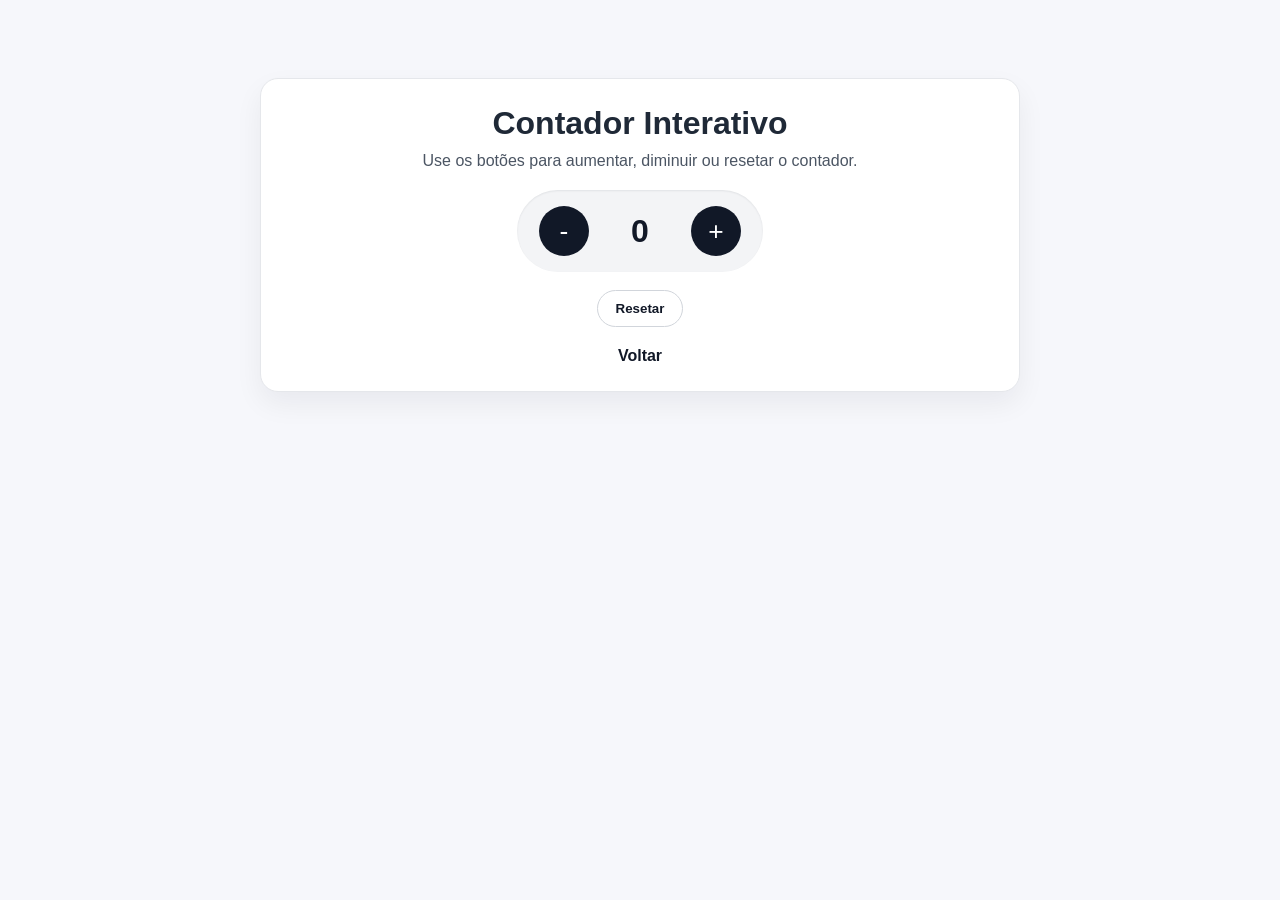
<file: contador.html>
<!DOCTYPE html>
<html lang="pt-br">
<head>
    <meta charset="UTF-8">
    <meta name="viewport" content="width=device-width, initial-scale=1.0">
    <title>Contador Interativo -</title>
    <link rel="stylesheet" href="style.css">
    <style>
        .counter-section {
            background: #ffffff;
            border: 1px solid #e5e7eb;
            border-radius: 18px;
            padding: 26px 24px;
            margin: 50px auto;
            max-width: 760px;
            text-align: center;
            box-shadow: 0 12px 28px rgba(15, 23, 42, 0.06);
        }

        .counter-section h1 {
            margin: 0 0 10px;
            font-size: 2rem;
        }

        .counter-section p {
            margin: 0 0 20px;
            color: #4b5563;
        }

        .counter-card {
            display: inline-flex;
            align-items: center;
            gap: 16px;
            background: #f3f4f6;
            padding: 16px 22px;
            border-radius: 999px;
            box-shadow: inset 0 1px 2px rgba(15, 23, 42, 0.08);
        }

        .counter-card button {
            width: 50px;
            height: 50px;
            border: none;
            border-radius: 50%;
            background: #111827;
            color: white;
            font-size: 1.65rem;
            cursor: pointer;
            transition: transform 0.2s ease, background-color 0.2s ease;
        }

        .counter-card button:hover {
            background: #374151;
            transform: scale(1.05);
        }

        #counter-value {
            min-width: 70px;
            display: inline-flex;
            align-items: center;
            justify-content: center;
            font-size: 2rem;
            font-weight: 700;
            color: #111827;
        }

        .counter-actions {
            margin-top: 18px;
        }

        .counter-actions button {
            border: 1px solid #d1d5db;
            background: #ffffff;
            color: #111827;
            padding: 10px 18px;
            border-radius: 999px;
            cursor: pointer;
            font-weight: 700;
            transition: background-color 0.2s ease, border-color 0.2s ease;
        }

        .counter-actions button:hover {
            background: #f9fafb;
            border-color: #9ca3af;
        }

        .back-link {
            display: inline-block;
            margin-top: 20px;
            text-decoration: none;
            color: #111827;
            font-weight: 700;
        }

        .back-link:hover {
            text-decoration: underline;
        }
    </style>
</head>
<body>
    <main>
        <section class="counter-section" aria-label="Contador interativo">
            <h1>Contador Interativo</h1>
            <p>Use os botões para aumentar, diminuir ou resetar o contador.</p>
            <div class="counter-card">
                <button id="decrement" type="button" aria-label="Diminuir">-</button>
                <span id="counter-value">0</span>
                <button id="increment" type="button" aria-label="Aumentar">+</button>
            </div>
            <div class="counter-actions">
                <button id="reset" type="button">Resetar</button>
            </div>
            <a href="index.html" class="back-link">Voltar</a>
        </section>
    </main>
    <script>
        const counterValue = document.getElementById('counter-value');
        const decrementBtn = document.getElementById('decrement');
        const incrementBtn = document.getElementById('increment');
        const resetBtn = document.getElementById('reset');
        let count = 0;

        function updateDisplay() {
            counterValue.textContent = count;
        }

        incrementBtn.addEventListener('click', () => {
            count += 1;
            updateDisplay();
        });

        decrementBtn.addEventListener('click', () => {
            count -= 1;
            updateDisplay();
        });

        resetBtn.addEventListener('click', () => {
            count = 0;
            updateDisplay();
        });
    </script>
</body>
</html>
</file>
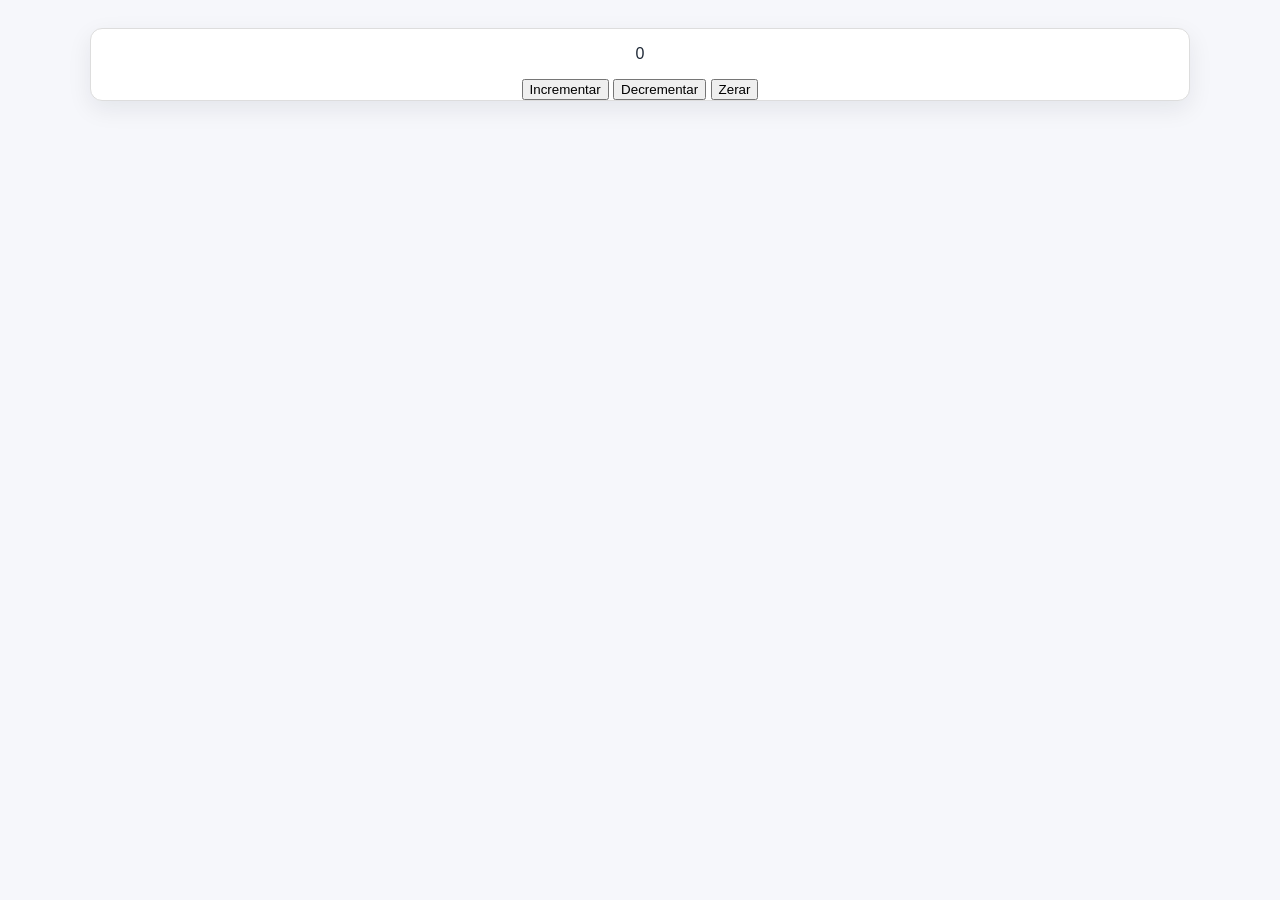
<file: atividadeVinicius/contador.html>
<!DOCTYPE html>
<html lang="pt-br">
<head>
    <meta charset="UTF-8">
    <meta name="viewport" content="width=device-width, initial-scale=1.0">
    <title>Atividade</title>
    <link rel="stylesheet" href="../style.css">
    <script src="script.js" defer></script>
</head>
<body>
       <main>
        <section class="cards" aria-label="Serviços do petshop">
            <article class="card">
                <p id="counterValue">0</p>
                <button type="button" id="incrementButton">Incrementar</button>
                <button type="button" id="decrementButton">Decrementar</button>
                <button type="button" id="resetButton">Zerar</button>
            </article>
        </section>
    </main>
</body>
</html>
</file>
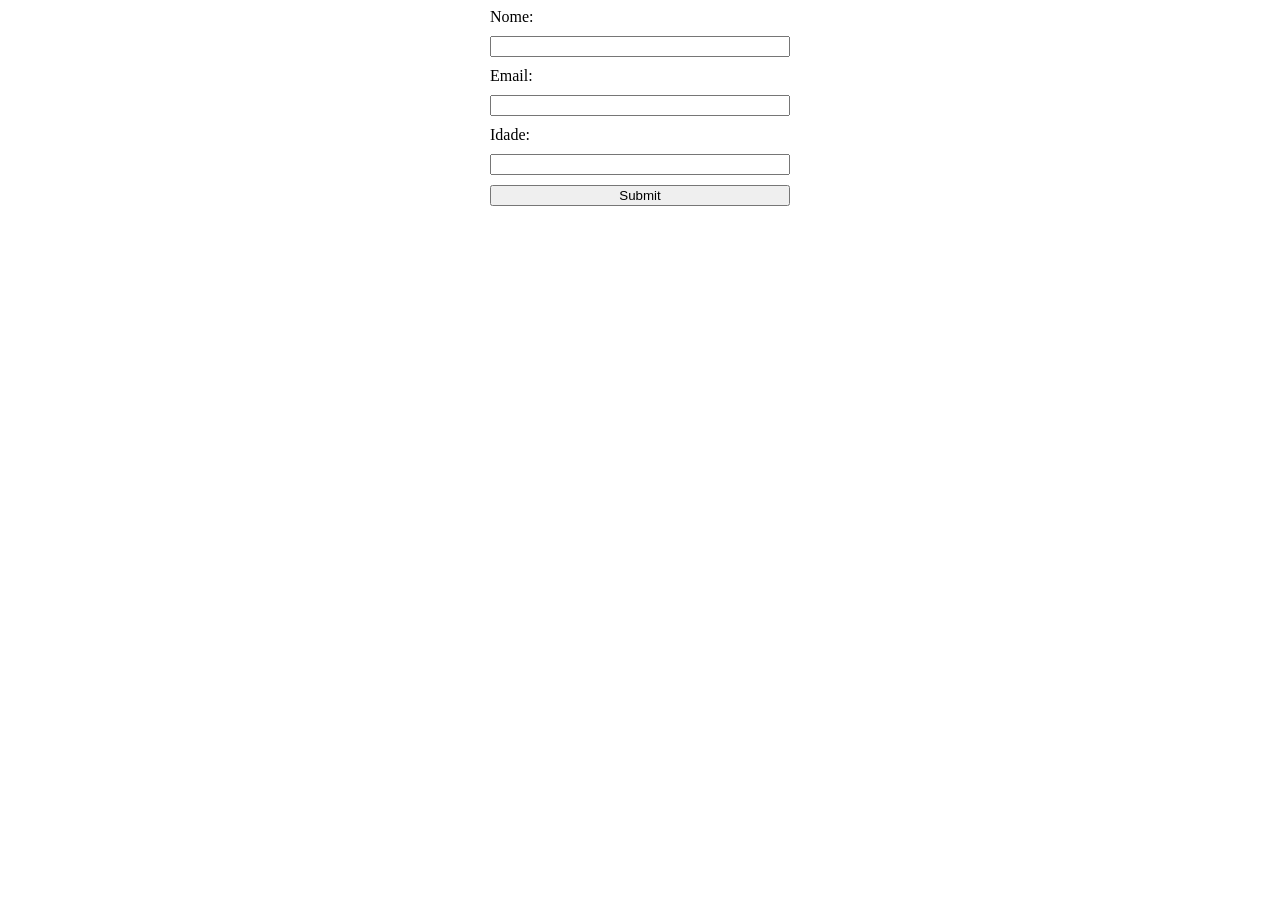
<file: atividadeVinicius/validacao.html>
<!DOCTYPE html>
<html lang="en">
<head>
    <meta charset="UTF-8">
    <meta name="viewport" content="width=device-width, initial-scale=1.0">
    <title>Formulário de validação</title>
    <script src="validacao.js" defer></script>
    <link rel="stylesheet" href="validacao.css">
</head>
<body>
<form class="formulario">
    <label for="nome">Nome:</label>
    <input type="text" id="nome" name="nome" required>
    <label for="email">Email:</label>
    <input type="email" id="email" name="email" required>
    <label for="idade">Idade:</label>
    <input type="number" id="idade" name="idade" required>
    <button type="submit">Submit</button>
</form>
</body>
</html>
</file>
<file: style.css>
* {
    box-sizing: border-box;
}

body {
    margin: 0;
    min-height: 100vh;
    display: flex;
    flex-direction: column;
    font-family: Arial, Helvetica, sans-serif;
    background: #f6f7fb;
    color: #1f2937;
}

.header-content,
main,
footer {
    width: min(1100px, calc(100% - 32px));
    margin: 0 auto;
}

.header-content {
    display: flex;
    align-items: center;
    justify-content: space-between;
    gap: 16px;
    padding: 16px 0;
}

.header-content ul {
    display: flex;
    align-items: center;
    gap: 20px;
    list-style: none;
    margin: 0;
    padding: 0;
}

.header-content img {
    width: 84px;
    height: 84px;
    object-fit: cover;
    display: block;
    border-radius: 50%;
    box-shadow: 0 6px 18px rgba(0, 0, 0, 0.12);
}

.header-content a {
    text-decoration: none;
    color: #111827;
    font-size: 0.98rem;
    font-weight: 700;
}

header {
    background: #ffffff;
    border-bottom: 1px solid #e5e7eb;
}

main {
    flex: 1;
    padding: 28px 0 20px;
}

.counter-section {
    background: #ffffff;
    border: 1px solid #e5e7eb;
    border-radius: 18px;
    padding: 26px 24px;
    margin: 0 auto 28px;
    max-width: 760px;
    text-align: center;
    box-shadow: 0 12px 28px rgba(15, 23, 42, 0.06);
}

.counter-section h2 {
    margin: 0 0 10px;
    font-size: 1.5rem;
}

.counter-section p {
    margin: 0 0 20px;
    color: #4b5563;
}

.counter-card {
    display: inline-flex;
    align-items: center;
    gap: 16px;
    background: #f3f4f6;
    padding: 16px 22px;
    border-radius: 999px;
    box-shadow: inset 0 1px 2px rgba(15, 23, 42, 0.08);
}

.counter-card button {
    width: 50px;
    height: 50px;
    border: none;
    border-radius: 50%;
    background: #111827;
    color: white;
    font-size: 1.65rem;
    cursor: pointer;
    transition: transform 0.2s ease, background-color 0.2s ease;
}

.counter-card button:hover {
    background: #374151;
    transform: scale(1.05);
}

#counter-value {
    min-width: 70px;
    display: inline-flex;
    align-items: center;
    justify-content: center;
    font-size: 2rem;
    font-weight: 700;
    color: #111827;
}

.counter-actions {
    margin-top: 18px;
}

.counter-actions button {
    border: 1px solid #d1d5db;
    background: #ffffff;
    color: #111827;
    padding: 10px 18px;
    border-radius: 999px;
    cursor: pointer;
    font-weight: 700;
    transition: background-color 0.2s ease, border-color 0.2s ease;
}

.counter-actions button:hover {
    background: #f9fafb;
    border-color: #9ca3af;
}

.intro {
    max-width: 720px;
    margin: 0 auto 24px;
    text-align: center;
}

.cards {
    display: grid;
    grid-template-columns: repeat(auto-fit, minmax(200px, 1fr));
    gap: 18px;
}

.card {
    border: 1px solid #ddd;
    border-radius: 12px;
    overflow: hidden;
    background-color: #fff;
    text-align: center;
    box-shadow: 0 8px 24px rgba(15, 23, 42, 0.08);
    transition: transform 0.3s ease, box-shadow 0.3s ease;
}

.card:hover {
    box-shadow: 0 10px 26px rgba(15, 23, 42, 0.12);
    transform: translateY(-2px);
}

.card img {
    width: 100%;
    height: 150px;
    object-fit: cover;
    display: block;
}

.card h2 {
    margin: 0;
    padding: 12px 14px 14px;
    font-size: 1.05rem;
}

.card-destaque {
    border-color: #999;
}

footer {
    background-color: #ffffff;
    margin-top: 12px;
    padding: 18px 0 26px;
    text-align: center;
    border-top: 1px solid #e5e7eb;
}

footer hr {
    border: 0;
    border-top: 1px solid #e5e7eb;
    margin: 0 0 16px;
}

footer p {
    margin: 6px 0;
}
</file>
<file: atividadeVinicius/validacao.css>
.formulario{
    display: flex;
    flex-direction: column;
    gap: 10px;
    width: 300px;
    margin: 0 auto;
}
</file>
